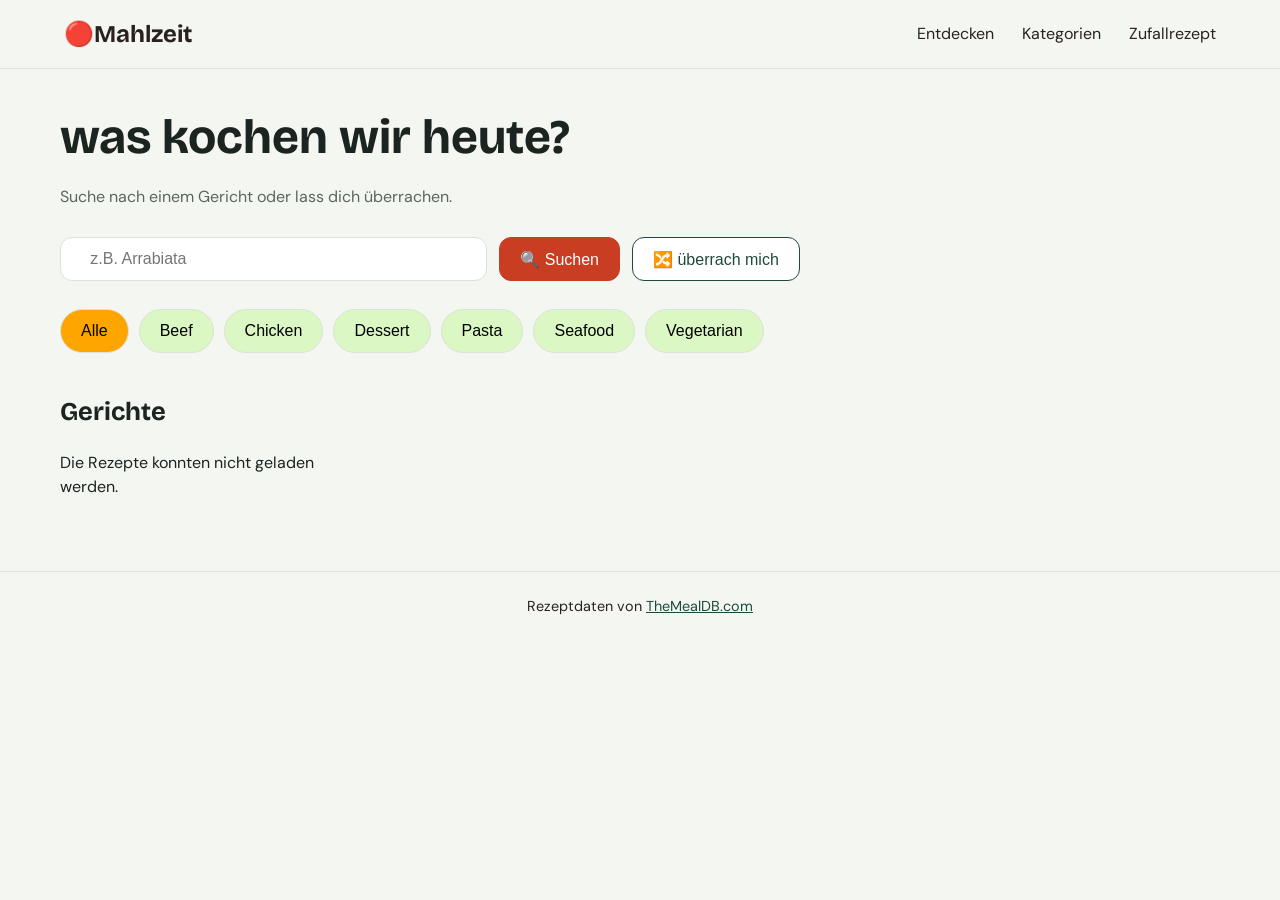
<file: index.html>
<!DOCTYPE html>
<html lang="en">
<head>
    <meta charset="UTF-8">
    <meta name="viewport" content="width=device-width, initial-scale=1.0">
    <title>Mahlzeit</title>
    <link rel="stylesheet" href="style.css">
    <script src="mahlzeit.js" defer></script>
    <link rel="preconnect" href="https://fonts.googleapis.com">
    <link rel="preconnect" href="https://fonts.gstatic.com" crossorigin>
    <link
        href="https://fonts.googleapis.com/css2?family=Bricolage+Grotesque:opsz,wght@12..96,200..800&family=DM+Sans:ital,
        opsz,wght@0,9..40,100..1000;1,9..40,100..1000&display=swap"
        rel="stylesheet">
</head>
<body>
    <header>
        <h1> 🔴Mahlzeit</h1>
        <div id="oben">
            <p>Entdecken</p>
            <p>Kategorien</p>
            <p>Zufallrezept</p>
        </div>
    </header>
    <hr>
    <main>
        <div id="textoben">
            <p id="ueberschrift1">was kochen wir heute?</p>
            <p id="info1">Suche nach einem Gericht oder lass dich überrachen.</p>
            <div id="suchbox">
                <div id="linesuch1">
                    <input type="search" id="hhh" placeholder="   z.B. Arrabiata" name="suchen">
                    <button id="suchbutton" >🔍 Suchen</button>
                </div>
                <button id="uberrasch" >🔀 überrach mich</button>
            </div>
            <div id="untertasten">
                <button id="taste1" class="but">Alle</button>
                <button id="taste2" class="but">Beef</button>
                <button id="taste3" class="but">Chicken</button>
                <button id="taste4" class="but">Dessert</button>
                <button id="taste5" class="but">Pasta</button>
                <button id="taste6" class="but">Seafood</button>
                <button id="taste7" class="but">Vegetarian</button>
            </div>
            <p id="ueberschrift2">Gerichte</p>
        </div>
        <div id="kontainer"></div>
    </main>
    <footer>
        <br>
        <hr>
        <p id="ende">Rezeptdaten von <a href="https://www.themealdb.com/" target="_blank">TheMealDB.com</a></p>
    </footer>
</body>
</html>
</file>
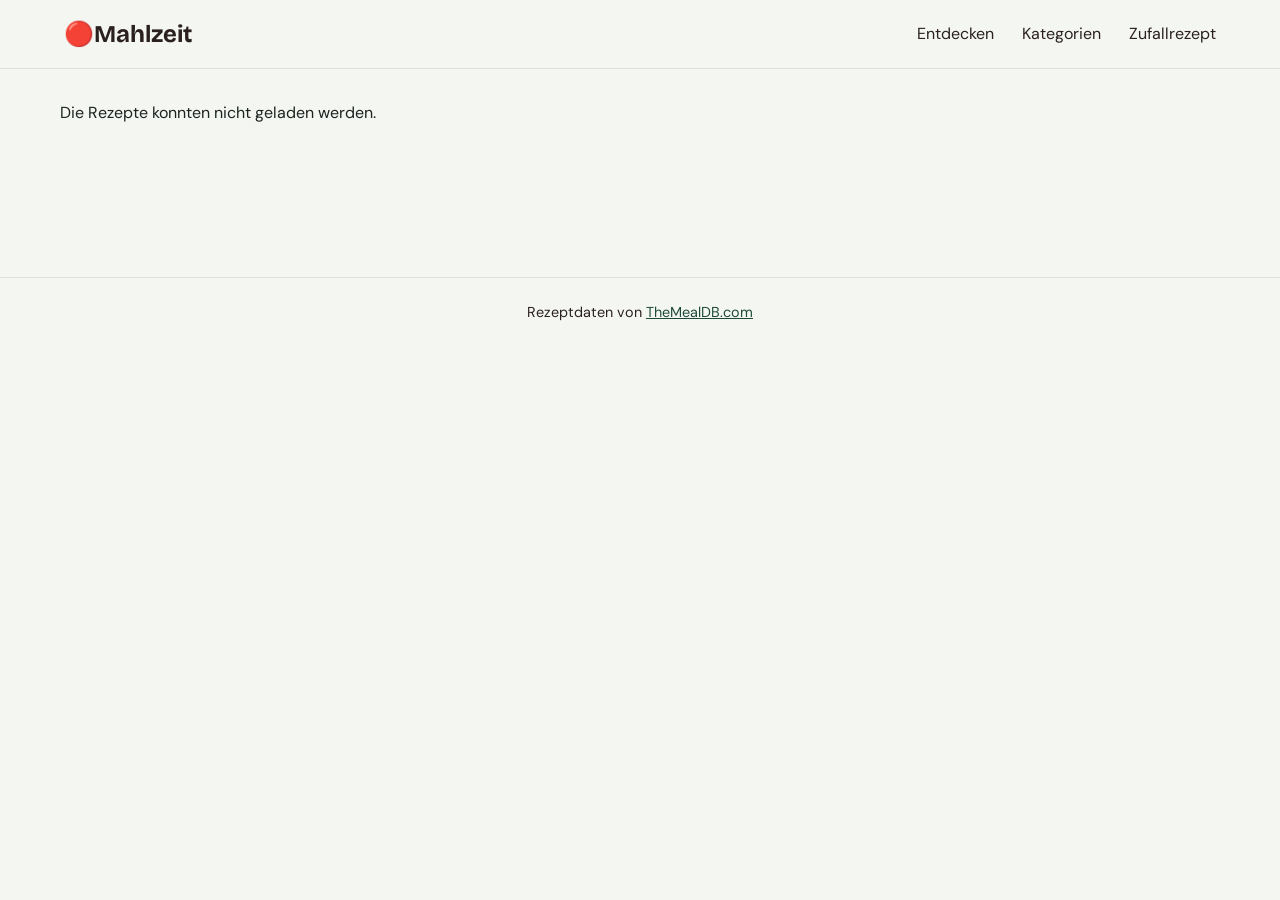
<file: extra.html>
<!DOCTYPE html>
<html lang="en">
<head>
    <meta charset="UTF-8">
    <meta name="viewport" content="width=device-width, initial-scale=1.0">
    <title>Gericht</title>
    <link rel="stylesheet" href="extra.css">
    <script src="extra.js" defer></script>
    <link rel="preconnect" href="https://fonts.googleapis.com">
    <link rel="preconnect" href="https://fonts.gstatic.com" crossorigin>
    <link
        href="https://fonts.googleapis.com/css2?family=Bricolage+Grotesque:opsz,wght@12..96,200..800&family=DM+Sans:ital,
        opsz,wght@0,9..40,100..1000;1,9..40,100..1000&display=swap"
        rel="stylesheet">
</head>
<body>
    <header>
        <h1> 🔴Mahlzeit</h1>
        <div id="oben">
            <p>Entdecken</p>
            <p>Kategorien</p>
            <p>Zufallrezept</p>
        </div>
    </header>
    <main>
        <div id="inhalt">
            <p></p>
            <div id="ganzBox">
                <div id="gerichtBild"></div>
                <div id="statdkategori">
                </div>
                <p id="title"></p>
                <div id="tasten">
                </div>
                <div id="zutaten">
                </div>
            </div>
            <div id="zubereitung">
            </div>
        </div>

    </main>
    <hr>
    <footer id="footer">
        <p id="ende">Rezeptdaten von <a href="https://www.themealdb.com/" target="_blank">TheMealDB.com</a></p>
    </footer>

</body>

</html>
</file>
<file: style.css>
* {
    box-sizing: border-box;  
    margin: 0;
    padding: 0;
}
body {
    background-color: #F4F6F2;
    color: #1B2420;
    font-family: 'DM Sans', sans-serif;
    line-height: 1.5;
}
h1, h2, h3 {
    font-family: 'Bricolage Grotesque', sans-serif;
}
a {
    color: #1F4A3A;
}
hr {
    display: none;          
}
button {
    min-height: 44px;         
    padding: 0 20px;
    font-size: 1rem;
    border: 1px solid #DCE2D9;
    border-radius: 12px;
    background-color: white;
    cursor: pointer;
}
button:hover {
    opacity: 0.8;
}
header {
    display: flex;
    justify-content: space-between;
    align-items: center;
    padding: 16px 5%;
    background-color:  #F4F6F2;
    color: rgb(42, 32, 32);
    border-bottom: 1px solid #DCE2D9;
}
header h1 {
    font-size: 1.5rem;
}
#oben {
    display: flex;
    gap: 28px;
}
footer {
    margin-top: 40px;
    padding: 24px;
    text-align: center;
    background-color:  #F4F6F2;
    color: rgb(42, 32, 32);
    font-size: 0.9rem;
    border-top: 1px solid #DCE2D9;
}
footer br {
    display: none;
}
main {
    max-width: 1200px;        
    margin: 0 auto;           
    padding: 32px 20px;
}

#ueberschrift1 {
    font-family: 'Bricolage Grotesque', sans-serif;
    font-size: 3rem;
    font-weight: bold;
}
#info1 {
    margin: 12px 0 28px 0;
    color: #5B665F;
}
#suchbox {
    display: flex;
    flex-wrap: wrap;        
    gap: 12px;
}
#linesuch1 {
    display: flex;
    gap: 12px;
    width: 100%;
    max-width: 560px;
}
#hhh {
    flex: 1;
    min-width: 0;
    min-height: 44px;
    padding: 0 16px;
    font-size: 1rem;
    border: 1px solid #DCE2D9;
    border-radius: 12px;
    background-color: white;
}
#suchbutton {
    background-color: #C93E22;
    border-color: #C93E22;
    color: white;
}
#uberrasch {
    border-color: #1F4A3A;
    color: #1F4A3A;
}
#untertasten {
    display: flex;
    flex-wrap: wrap;
    gap: 10px;
    margin-top: 28px;
}
.but {
    background-color: #dbf7c3;   
    border-radius: 999px;
}
#ueberschrift2 {
    margin: 40px 0 20px 0;
    font-family: 'Bricolage Grotesque', sans-serif;
    font-size: 1.6rem;
    font-weight: bold;
}
#kontainer {
    display: grid;
    grid-template-columns: repeat(4, 1fr);   
    gap: 24px;
}
.rezeptKarte {
    display: flex;
    flex-direction: column;
    overflow: hidden;
    background-color: white;
    border: 1px solid #DCE2D9;
    border-radius: 16px;
}
.rezeptBild {
    display: block;
    width: 100%;
    height: 200px;
    object-fit: cover;
}
.rezeptInfo {
    display: flex;
    flex-direction: column;
    gap: 10px;
    flex: 1;
    padding: 16px;
}
.rezeptDetails {
    display: flex;
    flex-wrap: wrap;
    gap: 8px;
}
.rezeptLand, .rezeptKategorie {
    padding: 3px 10px;
    font-size: 0.8rem;
    background-color: #E8F0E6;
    border-radius: 999px;
}
.rezeptTitle {
    font-size: 1.2rem;
}
.rezeptLink {
    margin-top: auto;      
    padding: 10px 0;
    color: #1F4A3A;
    font-weight: bold;
    text-decoration: none;
}
.rezeptLink:hover {
    text-decoration: underline;
}
@media (max-width: 1000px) {
    #kontainer {
        grid-template-columns: repeat(2, 1fr);
    }
}
@media (max-width: 600px) {
    #oben {
        display: none;
    }
    #ueberschrift1 {
        font-size: 2rem;
    }
    #kontainer {
        grid-template-columns: 1fr;
    }
}
</file>
<file: extra.css>
* {
    box-sizing: border-box;
    margin: 0;
    padding: 0;
}

body {
    background-color: #F4F6F2;
    color: #1B2420;
    font-family: 'DM Sans', sans-serif;
    line-height: 1.5;
}

h1,
h2,
h3 {
    font-family: 'Bricolage Grotesque', sans-serif;
}

a {
    color: #1F4A3A;
}

hr {
    display: none;
}

button {
    min-height: 44px;
    padding: 0 20px;
    font-size: 1rem;
    border: 1px solid #DCE2D9;
    border-radius: 12px;
    background-color: white;
    cursor: pointer;
}

button:hover {
    opacity: 0.8;
}

header {
    display: flex;
    justify-content: space-between;
    align-items: center;
    padding: 16px 5%;
    background-color: #F4F6F2;
    color: rgb(42, 32, 32);
    border-bottom: 1px solid #DCE2D9;
}

header h1 {
    font-size: 1.5rem;
}

#oben {
    display: flex;
    gap: 28px;
}

footer {
    margin-top: 40px;
    padding: 24px;
    text-align: center;
    background-color:  #F4F6F2;
    color: rgb(42, 32, 32);
    font-size: 0.9rem;
    border-top: 1px solid #DCE2D9;
}

footer br {
    display: none;
}

main {
    max-width: 1200px;
    margin: 0 auto;
    padding: 32px 20px;
}

#inhalt {
    display: grid;
    grid-template-columns: 1fr 1fr;
    grid-template-rows: auto auto auto auto 1fr auto;
    gap: 16px 40px;
    align-items: start;
}

.zurueck {
    grid-column: 1 / -1;
    padding: 10px 0;
    font-weight: bold;
    text-decoration: none;
}

.zurueck:hover {
    text-decoration: underline;
}

#gerichtBild {
    grid-column: 1;
    grid-row: 2 / 6;
}

#gerichtBild img {
    display: block;
    width: 100%;
    height: 400px;
    object-fit: cover;
    border-radius: 20px;
}

#statdkategori,
#title,
#tasten,
#zutaten {
    grid-column: 2;
}

#statdkategori {
    display: flex;
    flex-wrap: wrap;
    gap: 8px;
}

.stadt,
.gerichtKategorie {
    padding: 3px 12px;
    font-size: 0.85rem;
    background-color: #E8F0E6;
    border-radius: 999px;
}

.gerichtname {
    font-size: 2.5rem;
}

#tasten {
    display: flex;
    flex-wrap: wrap;
    gap: 12px;
}

.film,
.andersRezept {
    display: inline-block;
    padding: 12px 22px;
    font-weight: bold;
    text-decoration: none;
    border-radius: 12px;
    cursor: pointer;
}

.film {
    background-color: #C93E22;
    border: 1px solid #C93E22;
    color: white;
}

.andersRezept {
    background-color: white;
    border: 1px solid #1F4A3A;
    color: #1F4A3A;
}

.film:hover,
.andersRezept:hover {
    opacity: 0.8;
}

#zutaten,
#zubereitung {
    padding: 24px;
    background-color: white;
    border: 1px solid #DCE2D9;
    border-radius: 16px;
}

#zubereitung {
    grid-column: 1 / -1;
}

.zutatenTitle,
.zubereitungTitle {
    margin-bottom: 12px;
    font-size: 1.4rem;
}

#zutaten ul {
    list-style: none;
}

#zutaten li {
    padding: 10px 0;
    border-top: 1px solid #DCE2D9;
}

#zubereitung ol {
    list-style: none;
    counter-reset: schritt;
}

#zubereitung li {
    display: flex;
    align-items: flex-start;
    gap: 14px;
    margin-bottom: 14px;
    counter-increment: schritt;
}

#zubereitung li::before {
    content: counter(schritt);
    flex-shrink: 0;
    width: 32px;
    height: 32px;
    display: flex;
    align-items: center;
    justify-content: center;
    border-radius: 50%;
    background-color: #1F4A3A;
    color: white;
    font-size: 0.9rem;
    font-weight: bold;
}

@media (max-width: 800px) {
    #inhalt {
        grid-template-columns: 1fr;
        grid-template-rows: auto;
    }

    #inhalt>* {
        grid-column: 1;
        grid-row: auto;
    }

    #gerichtBild img {
        height: 260px;
    }

    .gerichtname {
        font-size: 2rem;
    }
}

@media (max-width: 600px) {
    #oben {
        display: none;
    }

    #tasten {
        flex-direction: column;
    }

    .film,
    .andersRezept {
        text-align: center;
    }

    #zutaten,
    #zubereitung {
        padding: 16px;
    }
}
</file>
